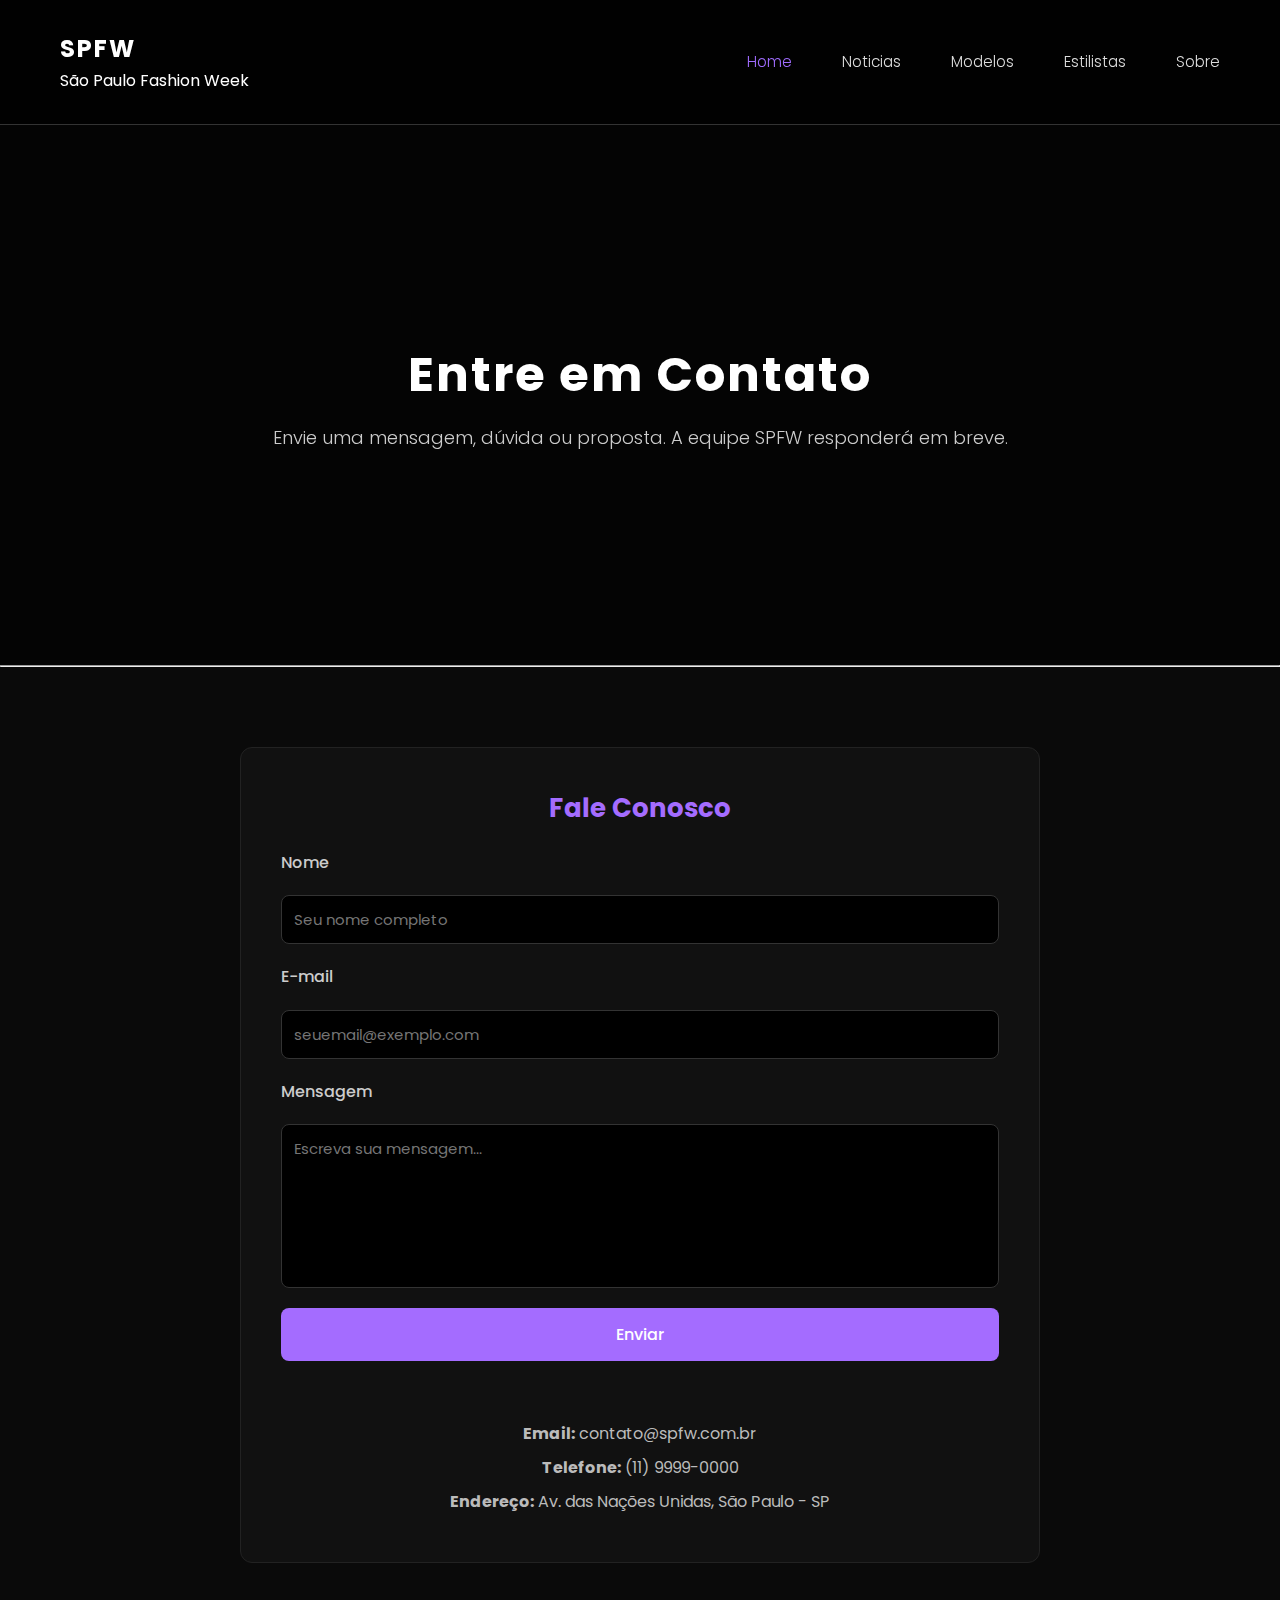
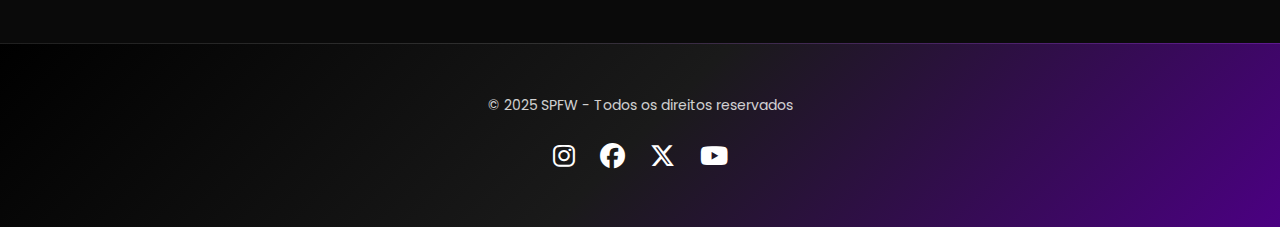
<file: contato.html>
<!DOCTYPE html>
<html lang="pt-BR">

<head>
  <meta charset="UTF-8" />
  <meta name="viewport" content="width=device-width, initial-scale=1.0" />
  <title>SPFW - Contato</title>
  <link href="https://fonts.googleapis.com/css2?family=Poppins:wght@300;500;700&display=swap" rel="stylesheet">
  <link rel="stylesheet" href="css/style.css">
  <link href="https://fonts.googleapis.com/css2?family=Barlow+Semi+Condensed:wght@300;400;600;800&display=swap"
    rel="stylesheet" />
  <link rel="stylesheet" href="https://fonts.googleapis.com/css2?family=Material+Symbols+Outlined" />
  <link rel="shortcut icon" href="Icons/contato.png" type="image/x-icon">
  <link rel="stylesheet" href="https://cdnjs.cloudflare.com/ajax/libs/font-awesome/6.5.0/css/all.min.css">

  <style>
    body {
      margin: 0;
      font-family: 'Poppins', sans-serif;
      background-color: #0a0a0a;
      color: #fff;
      line-height: 1.6;
    }

    .menu-icon {
      display: none;
      cursor: pointer;
      color: white;
      font-size: 2rem;
    }

    nav ul {
      list-style: none;
      display: flex;
      gap: 25px;
      margin: 0;
      padding: 0;
    }

    header {
      background-color: rgba(0, 0, 0, 0.9);
      padding: 20px 60px;
      display: flex;
      justify-content: space-between;
      align-items: center;
      border-bottom: 1px solid #333;
      position: sticky;
      top: 0;
      z-index: 10;
    }

    header h1 {
      font-size: 24px;
      font-weight: 700;
      letter-spacing: 2px;
      color: #fff;
    }

    nav a {
      color: #ddd;
      margin-left: 25px;
      text-decoration: none;
      font-weight: 300;
      transition: color 0.3s;
    }

    nav a:hover {
      color: #a46cff;
    }

    /* HERO */
    .hero {
      position: relative;
      height: 60vh;
      display: flex;
      align-items: center;
      justify-content: center;
      text-align: center;
      background: url('https://www.weickadvogados.com.br/wp-content/uploads/2021/04/bg-faleconosco.jpg') center/cover no-repeat;
    }

    .hero::after {
      content: "";
      position: absolute;
      inset: 0;
      background: rgba(0, 0, 0, 0.55);
    }

    .hero-content {
      position: relative;
      z-index: 2;
      color: #fff;
      padding: 20px;
    }

    .hero-content h2 {
      font-size: 48px;
      font-weight: 700;
      margin-bottom: 10px;
      letter-spacing: 2px;
    }

    .hero-content p {
      font-size: 18px;
      font-weight: 300;
      color: #ccc;
    }

    /* FORMULÁRIO DE CONTATO */
    .contact-container {
      max-width: 800px;
      margin: 80px auto;
      padding: 40px;
      background-color: #111;
      border-radius: 12px;
      border: 1px solid #222;
    }

    .contact-container h3 {
      font-size: 26px;
      margin-bottom: 20px;
      color: #a46cff;
      text-align: center;
    }

    form {
      display: flex;
      flex-direction: column;
      gap: 20px;
    }

    label {
      font-weight: 500;
      color: #ccc;
    }

    input,
    textarea {
      background-color: #000;
      color: #fff;
      border: 1px solid #333;
      border-radius: 8px;
      padding: 12px;
      font-size: 15px;
      font-family: 'Poppins', sans-serif;
      resize: none;
    }

    input:focus,
    textarea:focus {
      border-color: #a46cff;
      outline: none;
    }

    button {
      background-color: #a46cff;
      color: white;
      border: none;
      padding: 14px;
      font-size: 16px;
      border-radius: 8px;
      cursor: pointer;
      transition: background-color 0.3s;
      font-weight: 500;
    }

    button:hover {
      background-color: #8c52ff;
    }

    /* INFO DE CONTATO */
    .contact-info {
      text-align: center;
      margin-top: 60px;
      color: #bbb;
    }

    .contact-info p {
      margin: 8px 0;
    }


    @media (max-width: 768px) {
      .menu-icon {
        display: block;
      }

      nav ul {
        display: none;
        position: absolute;
        top: 60px;
        right: 0;
        background-color: #111;
        flex-direction: column;
        padding: 15px 20px;
        border-radius: 5px;
      }

      nav ul.active {
        display: flex;
      }
    }
  </style>
</head>

<body>
  <header>
    <div class="titulo">
      <h1>SPFW</h1>
      <p>São Paulo Fashion Week</p>
    </div>
    <nav>
      <span class="material-symbols-outlined menu-icon">menu</span>
      <ul id="main-menu">
        <li><a href="index.html" style="color:#a06cff;">Home</a></li>
        <li><a href="news.html">Noticias</a></li>
        <li><a href="modelos.html">Modelos</a></li>
        <li><a href="estilistas.html">Estilistas</a></li>
        <li><a href="sobre.html">Sobre</a></li>
      </ul>
    </nav>
  </header>

  <section class="hero">
    <div class="hero-content">
      <h2>Entre em Contato</h2>
      <p>Envie uma mensagem, dúvida ou proposta. A equipe SPFW responderá em breve.</p>
    </div>
  </section>
  <hr>
  <div class="contact-container">
    <h3>Fale Conosco</h3>
    <form action="conexão.php" method="POST">
      <label for="nome">Nome</label>
      <input type="text" id="nome" name="nome" placeholder="Seu nome completo" required>

      <label for="email">E-mail</label>
      <input type="email" id="email" name="email" placeholder="seuemail@exemplo.com" required>

      <label for="mensagem">Mensagem</label>
      <textarea id="mensagem" name="mensagem" rows="6" placeholder="Escreva sua mensagem..." required></textarea>

      <button type="submit">Enviar</button>
    </form>

    <div class="contact-info">
      <p><strong>Email:</strong> contato@spfw.com.br</p>
      <p><strong>Telefone:</strong> (11) 9999-0000</p>
      <p><strong>Endereço:</strong> Av. das Nações Unidas, São Paulo - SP</p>
    </div>
  </div>
  <footer class="footer">
    <div class="footer-content">
      <p>© 2025 SPFW - Todos os direitos reservados</p>
      <div class="social-icons">
        <a href="https://instagram.com/spfw/" target="_blank"><i class="fab fa-instagram"></i></a>
        <a href="https://www.facebook.com/SPFW/" target="_blank"><i class="fab fa-facebook"></i></a>
        <a href="https://x.com/spfw" target="_blank"><i class="fab fa-x-twitter"></i></a>
        <a href="https://www.youtube.com/channel/UCcslL01-bATnBUw6caIRLkw" target="_blank"><i
            class="fab fa-youtube"></i></a>
      </div>
    </div>
  </footer>

  <script>
    document.querySelector('.menu-icon').addEventListener('click', function () {
      document.querySelector('nav ul').classList.toggle('active');
    });
  </script>
</body>

</html>
</file>
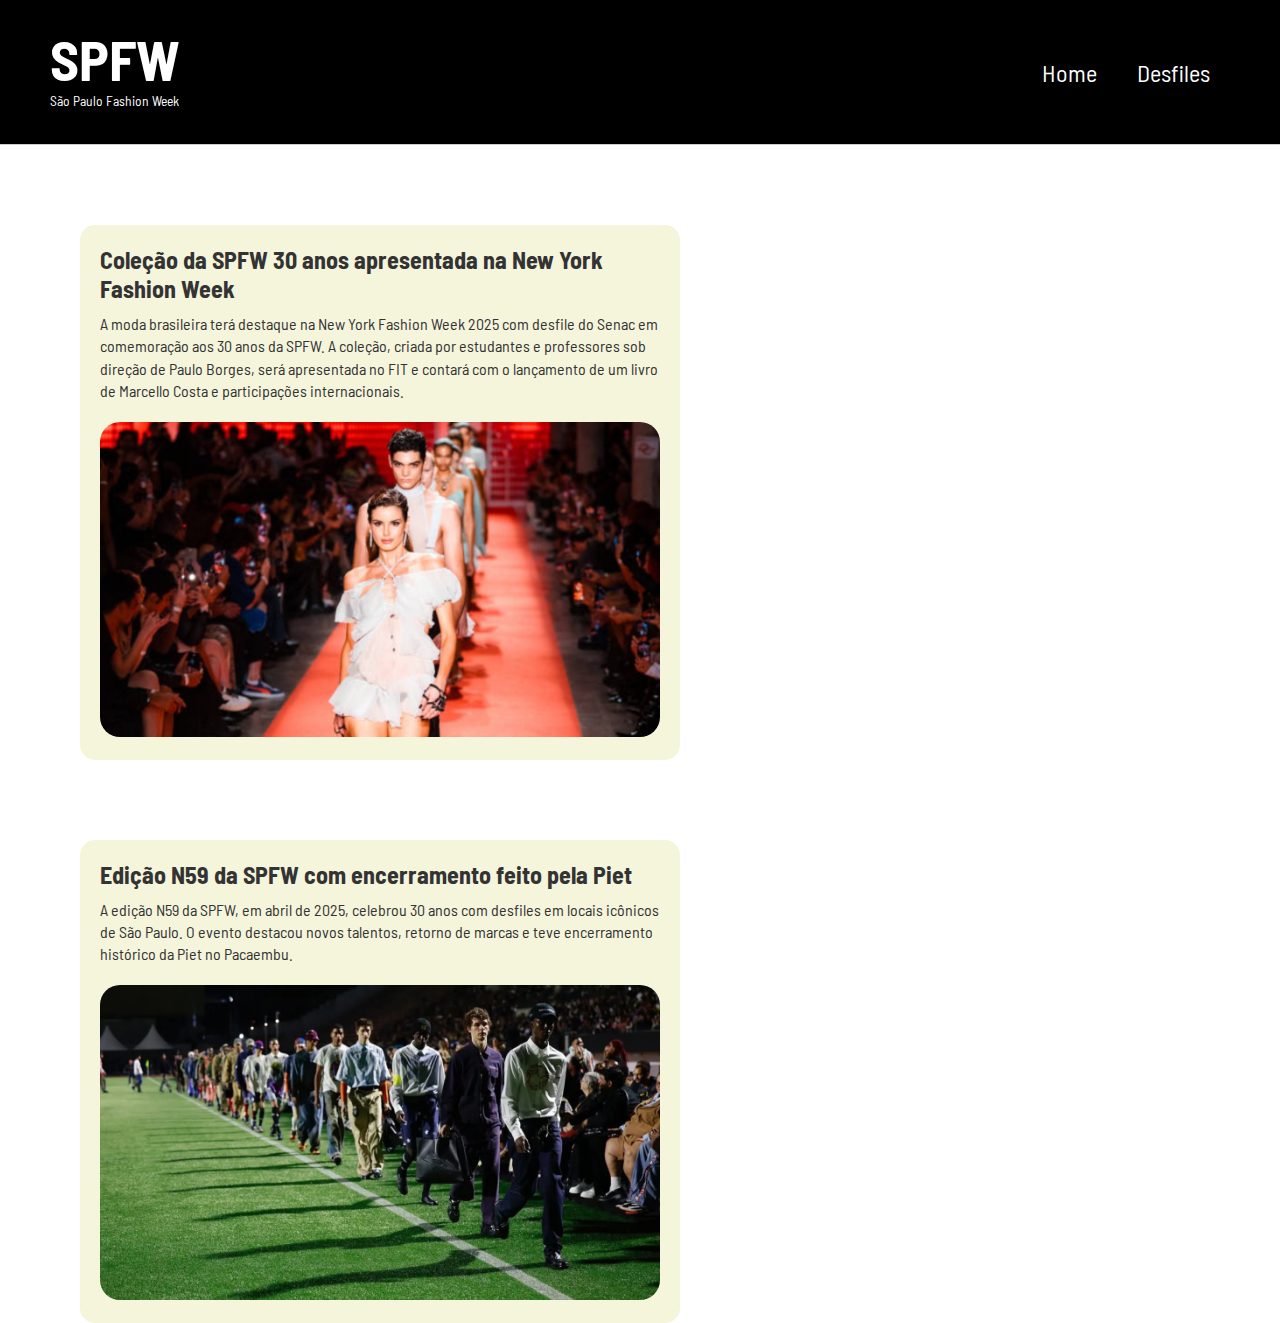
<file: news.html>
<!DOCTYPE html>
<html lang="pt-BR">
<head>
  <meta charset="UTF-8">
  <meta name="viewport" content="width=device-width, initial-scale=1.0">
  <title>SPFW - São Paulo Fashion Week</title>
  <link rel="preconnect" href="https://fonts.googleapis.com">
  <link rel="preconnect" href="https://fonts.gstatic.com" crossorigin>
  <link href="https://fonts.googleapis.com/css2?family=Barlow+Semi+Condensed:wght@100..900&display=swap" rel="stylesheet">
  <style>
    * {
      box-sizing: border-box;
      margin: 0;
      padding: 0;
    }

    body {
      font-family: "Barlow Semi Condensed", sans-serif;
      background-color: #fff;
      color: #333;
    }

    header {
      background-color: black;
      padding: 25px 30px;
      border-bottom: 1px solid #ccc;
    }

    .container {
      display: flex;
      justify-content: space-between;
      align-items: center;
      flex-wrap: wrap;
      
    }

    .titulo {
            margin-left: 20px;
            margin-bottom: 10px;


    }

    .titulo h1 {
      font-size: 3.5rem;
      font-family: "Barlow Semi Condensed", sans-serif;
      color: white;
    }

    .titulo p {
      font-size: 0.85rem;
      color: white;
    }

    nav ul {
      list-style: none;
      display: flex;
      gap: 20px;
      margin-right: 20px;

    }

    nav ul li a {
       text-decoration: none;
       color: white;
       font-size: 1.5rem;
       transition: color 0.2s ease;
       margin-right: 20px;
}

    nav ul li a:hover {
      color: #888;
    }

    .content-row {
      display: flex;
      justify-content: space-between;
      gap: 20px;
      padding: 40px 30px;
      flex-wrap: wrap;
    }

    .banner {
      width: 600px;
      float: left;
      background-color: beige;
      padding: 20px;
      border-radius: 15px;
      margin-top: 5rem;
      margin-left: 5rem;
    
    }

    .banner h2 {
      font-weight: bold;
      font-size: 1.5rem;
      margin-bottom: 10px;
    }

    .banner p {
      font-size: 1rem;
      line-height: 1.4;
    }

    
  </style>
</head>
<body>
  <header>
    <div class="container">
      <div class="titulo">
        <h1>SPFW</h1>
        <p>São Paulo Fashion Week</p>
      </div>
      <nav>
        <ul>
          <li><a href="index.html">Home</a></li>
          <li><a href="desfiles.html">Desfiles</a></li>
        </ul>
      </nav>
    </div>
  </header>

  
    <section class="banner">
      <h2>Coleção da SPFW 30 anos apresentada na New York Fashion Week</h2>
      <p>
        A moda brasileira terá destaque na New York Fashion Week 2025 com desfile do Senac em comemoração aos 30 anos da SPFW. A coleção, criada por estudantes e professores sob direção de Paulo Borges, será apresentada no FIT e contará com o lançamento de um livro de Marcello Costa e participações internacionais.
      </p>
      <br>
      <img src="Imagens/desfile-2.jpg" width="560px" style="border-radius: 20px;">
    </section>

    <section class="banner">
      <h2>Edição N59 da SPFW com encerramento feito pela Piet</h2>
      <p> 
        A edição N59 da SPFW, em abril de 2025, celebrou 30 anos com desfiles em locais icônicos de São Paulo. O evento destacou novos talentos, retorno de marcas e teve encerramento histórico da Piet no Pacaembu.
      </p>
      <br>
        <img src="Imagens/piet-encerra-spfw-n59-com-desfile-historico-no-pacaembu.png" width="560px" style="border-radius: 20px;">

    </section>
  </main>

</body>
</html>
</file>
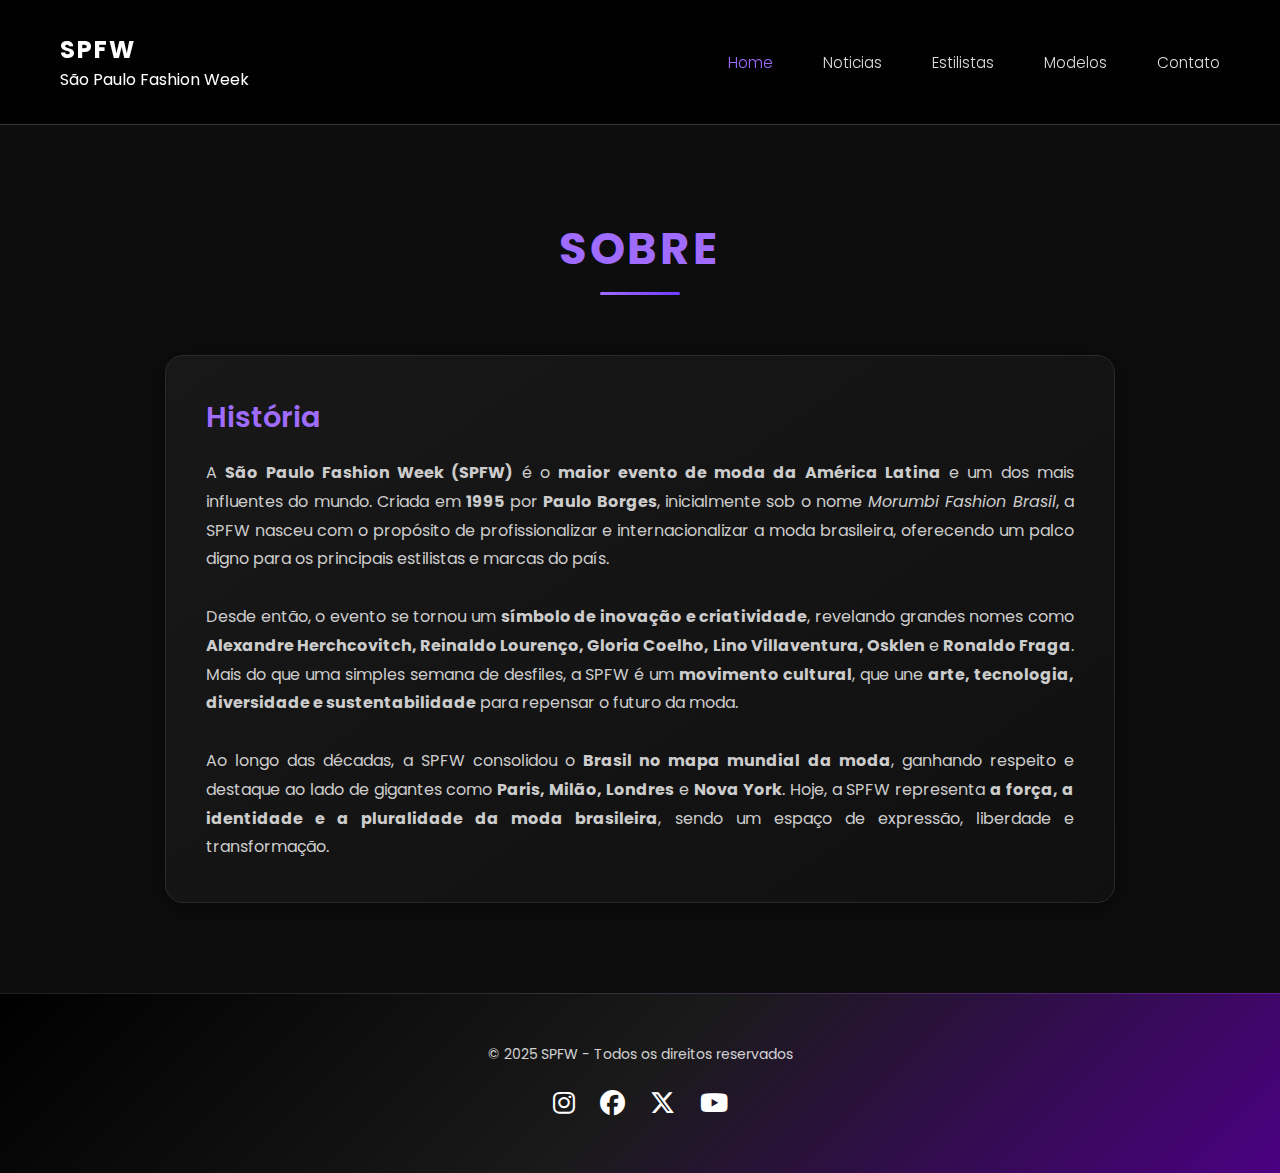
<file: sobre.html>
<!DOCTYPE html>
<html lang="pt-br">

<head>
  <meta charset="UTF-8">
  <meta name="viewport" content="width=device-width, initial-scale=1.0">
  <title>SPFW - Sobre</title>

  <link href="https://fonts.googleapis.com/css2?family=Poppins:wght@300;400;500&display=swap" rel="stylesheet">
  <link href="https://fonts.googleapis.com/css2?family=Barlow+Semi+Condensed:wght@300;400;600;800&display=swap"
    rel="stylesheet">
  <link rel="stylesheet" href="https://fonts.googleapis.com/css2?family=Material+Symbols+Outlined" />
  <link rel="stylesheet" href="css/style.css">
  <link rel="shortcut icon" href="Icons/sobre.png" type="image/x-icon">
  <link rel="stylesheet" href="https://cdnjs.cloudflare.com/ajax/libs/font-awesome/6.5.0/css/all.min.css">

  <style>
    * {
      margin: 0;
      padding: 0;
      box-sizing: border-box;
      font-family: 'Poppins', sans-serif;
    }

    body {
      background-color: #0d0d0d;
      color: #fff;
      overflow-x: hidden;
    }

    /* ===== HEADER ===== */
    .menu-icon {
      display: none;
      cursor: pointer;
      color: white;
      font-size: 2rem;
    }

    nav ul {
      list-style: none;
      display: flex;
      gap: 25px;
      margin: 0;
      padding: 0;
    }



    /* HEADER */
    header {
      background-color: rgba(0, 0, 0, 0.9);
      padding: 20px 60px;
      display: flex;
      justify-content: space-between;
      align-items: center;
      border-bottom: 1px solid #333;
      position: sticky;
      top: 0;
      z-index: 10;
    }

    header h1 {
      font-size: 24px;
      font-weight: 700;
      letter-spacing: 2px;
      color: #fff;
    }

    nav a {
      color: #ddd;
      margin-left: 25px;
      text-decoration: none;
      font-weight: 300;
      transition: color 0.3s;
    }

    nav a:hover {
      color: #a46cff;
    }

    /* ===== CONTAINER SOBRE ===== */
    .container {
      max-width: 1000px;
      margin: 10vh auto;
      padding: 0 25px;
      text-align: center;
    }

    .container h2 {
      font-size: 2.8rem;
      margin-bottom: 60px;
      color: #a06cff;
      text-transform: uppercase;
      letter-spacing: 3px;
      position: relative;
    }

    .container h2::after {
      content: "";
      display: block;
      width: 80px;
      height: 3px;
      background: linear-gradient(90deg, #a06cff, #6e3cff);
      margin: 10px auto 0;
      border-radius: 5px;
    }

    .card {
      background: linear-gradient(145deg, #181818, #101010);
      border: 1px solid #2a2a2a;
      border-radius: 18px;
      padding: 40px;
      text-align: left;
      box-shadow: 0 4px 20px rgba(0, 0, 0, 0.5);
      transition: all 0.3s ease;
      position: relative;
      overflow: hidden;
    }

    .card::before {
      content: "";
      position: absolute;
      top: -50%;
      left: -50%;
      width: 200%;
      height: 200%;
      background: radial-gradient(circle at center, rgba(160, 108, 255, 0.1), transparent 70%);
      transform: rotate(25deg);
      transition: opacity 0.5s;
      opacity: 0;
      z-index: 0;
    }

    .card:hover::before {
      opacity: 1;
    }

    .card:hover {
      transform: translateY(-6px);
      border-color: #a06cff;
      box-shadow: 0 8px 25px rgba(160, 108, 255, 0.2);
    }

    .card h3 {
      color: #a06cff;
      margin-bottom: 20px;
      font-size: 1.8rem;
      font-weight: 600;
      position: relative;
      z-index: 1;
    }

    .card p {
      font-size: 1rem;
      color: #ccc;
      line-height: 1.8;
      text-align: justify;
      position: relative;
      z-index: 1;
    }


  </style>
</head>

<body>

  <header>
    <div class="titulo">
      <h1>SPFW</h1>
      <p>São Paulo Fashion Week</p>
    </div>
    <nav>
      <span class="material-symbols-outlined menu-icon">menu</span>
      <ul id="main-menu">
        <li><a href="index.html" style="color:#a06cff;">Home</a></li>
        <li><a href="news.html">Noticias</a></li>
        <li><a href="estilistas.html">Estilistas</a></li>
        <li><a href="modelos.html">Modelos</a></li>
        <li><a href="contato.html">Contato</a></li>
      </ul>
    </nav>
  </header>

  <div class="container">
    <h2>Sobre</h2>
    <div class="card">
      <h3>História</h3>
      <p>
        A <strong>São Paulo Fashion Week (SPFW)</strong> é o <strong>maior evento de moda da América Latina</strong> e
        um dos mais influentes do mundo.
        Criada em <strong>1995</strong> por <strong>Paulo Borges</strong>, inicialmente sob o nome <em>Morumbi Fashion
          Brasil</em>, a SPFW nasceu com o propósito de profissionalizar e internacionalizar a moda brasileira,
        oferecendo um palco digno para os principais estilistas e marcas do país.
        <br><br>
        Desde então, o evento se tornou um <strong>símbolo de inovação e criatividade</strong>, revelando grandes nomes
        como <strong>Alexandre Herchcovitch, Reinaldo Lourenço, Gloria Coelho, Lino Villaventura, Osklen</strong> e
        <strong>Ronaldo Fraga</strong>.
        Mais do que uma simples semana de desfiles, a SPFW é um <strong>movimento cultural</strong>, que une
        <strong>arte, tecnologia, diversidade e sustentabilidade</strong> para repensar o futuro da moda.
        <br><br>
        Ao longo das décadas, a SPFW consolidou o <strong>Brasil no mapa mundial da moda</strong>, ganhando respeito e
        destaque ao lado de gigantes como <strong>Paris, Milão, Londres</strong> e <strong>Nova York</strong>.
        Hoje, a SPFW representa <strong>a força, a identidade e a pluralidade da moda brasileira</strong>, sendo um
        espaço de expressão, liberdade e transformação.
      </p>
    </div>
  </div>

  <footer class="footer">
    <div class="footer-content">
      <p>© 2025 SPFW - Todos os direitos reservados</p>
      <div class="social-icons">
        <a href="https://instagram.com/spfw/" target="_blank"><i class="fab fa-instagram"></i></a>
        <a href="https://www.facebook.com/SPFW/" target="_blank"><i class="fab fa-facebook"></i></a>
        <a href="https://x.com/spfw" target="_blank"><i class="fab fa-x-twitter"></i></a>
        <a href="https://www.youtube.com/channel/UCcslL01-bATnBUw6caIRLkw" target="_blank"><i
            class="fab fa-youtube"></i></a>
      </div>
    </div>
  </footer>
  <script>
    document.querySelector('.menu-icon').addEventListener('click', function () {
      document.querySelector('nav ul').classList.toggle('active');
    });
  </script>

</body>

</html>
</file>
<file: css/style.css>
* {
      margin: 0;
      padding: 0;
      box-sizing: border-box;
      font-family: 'Poppins', sans-serif;
    }

    body {
      background-color: #0d0d0d;
      color: #fff;
    }

     header {
      background-color: rgba(0, 0, 0, 0.9);
      padding: 20px 60px;
      display: flex;
      justify-content: space-between;
      align-items: center;
      border-bottom: 1px solid #333;
      position: sticky;
      top: 0;
      z-index: 10;
      height: 125px;
    }

    header h1 {
      font-size: 24px;
      font-weight: 700;
      letter-spacing: 2px;
      color: #fff;
    }

    nav a {
      color: #ddd;
      margin-left: 25px;
      text-decoration: none;
      font-weight: 300;
      transition: color 0.3s;
    }

    nav a:hover {
      color: #a46cff;
    }

    /* HERO */
    .hero {
      position: relative;
      height: 80vh;
      display: flex;
      align-items: center;
      justify-content: center;
      text-align: center;
      background: url('Imagens/back2.jpg') center/cover no-repeat;
    }

    .hero::after {
      content: "";
      position: absolute;
      inset: 0;
      background: rgba(0, 0, 0, 0.55);
      backdrop-filter: blur(2px);
    }

    .hero-content {
      position: relative;
      z-index: 2;
      color: #fff;
      padding: 20px;
    }

    .hero-content h2 {
      font-size: 48px;
      font-weight: 700;
      letter-spacing: 2px;
      margin-bottom: 15px;
    }

    .hero-content p {
      font-size: 18px;
      font-weight: 300;
      color: #ddd;
    }

    .logo {
      display: flex;
      align-items: center;
      gap: 10px;
    }

    .logo img {
      width: 40px;
      height: 40px;
      border-radius: 50%;
    }

    .logo span {
      font-weight: 600;
      font-size: 1.3rem;
      letter-spacing: 1px;
      color: #fff;
    }

    nav a {
      color: #bcbcbc;
      text-decoration: none;
      margin-left: 28px;
      font-size: 0.95rem;
      transition: 0.3s;
    }

    nav a:hover {
      color: #a06cff;
    }

    /* ===== MAIN ===== */
    main {
      max-width: 1200px;
      margin: auto;
      padding: 40px 20px;
    }

    .title-area {
      display: flex;
      justify-content: space-between;
      align-items: center;
      margin-bottom: 40px;
    }

    .title-area h1 {
      font-size: 1.8rem;
      font-weight: 400;
    }

    select {
      background: #1b1b1b;
      color: #fff;
      border: 1px solid #333;
      border-radius: 6px;
      padding: 8px 12px;
      font-size: 0.9rem;
      outline: none;
      cursor: pointer;
      transition: 0.3s;
    }

    select:hover {
      border-color: #a06cff;
    }

    /* ===== GRID ===== */
    .news-grid {
      display: grid;
      grid-template-columns: repeat(auto-fit, minmax(280px, 1fr));
      gap: 25px;
    }

    .card {
      background: #161616;
      border: 1px solid #2a2a2a;
      border-radius: 14px;
      overflow: hidden;
      transition: transform 0.3s ease, border-color 0.3s;
    }

    .card:hover {
      transform: translateY(-6px);
      border-color: #a06cff;
    }

    .card img {
      width: 100%;
      height: 200px;
      object-fit: cover;
    }

    .card-content {
      padding: 18px;
    }

    .card h2 {
      font-size: 1.1rem;
      margin-bottom: 8px;
      font-weight: 500;
      color: #fff;
    }

    .card p {
      font-size: 0.9rem;
      line-height: 1.4;
      color: #bcbcbc;
    }

       .footer {
        background: linear-gradient(135deg, #000000, #1a1a1a, #4b0082);
        color: #fff;
        text-align: center;
        padding: 50px 20px;
        font-family: 'Poppins', sans-serif;
        border-top: 1px solid rgba(255, 255, 255, 0.1);
      }

      .footer-content {
        display: flex;
        flex-direction: column;
        align-items: center;
        gap: 20px;
      }

      .footer p {
        margin: 0;
        font-size: 14px;
        opacity: 0.8;
      }

      .social-icons {
        display: flex;
        gap: 25px;
        /* aumenta o espaço entre os ícones */
      }

      .social-icons a {
        color: #fff;
        font-size: 25px;
        transition: transform 0.3s ease, color 0.3s ease;
      }

      .social-icons a:hover {
        color: #b266ff;
        transform: scale(1.25);
      }
    
    @media (max-width: 600px) {
      header {
        flex-direction: column;
        gap: 10px;
        padding: 15px;
      }
      nav a {
        margin: 0 10px;
      }
    }
</file>
